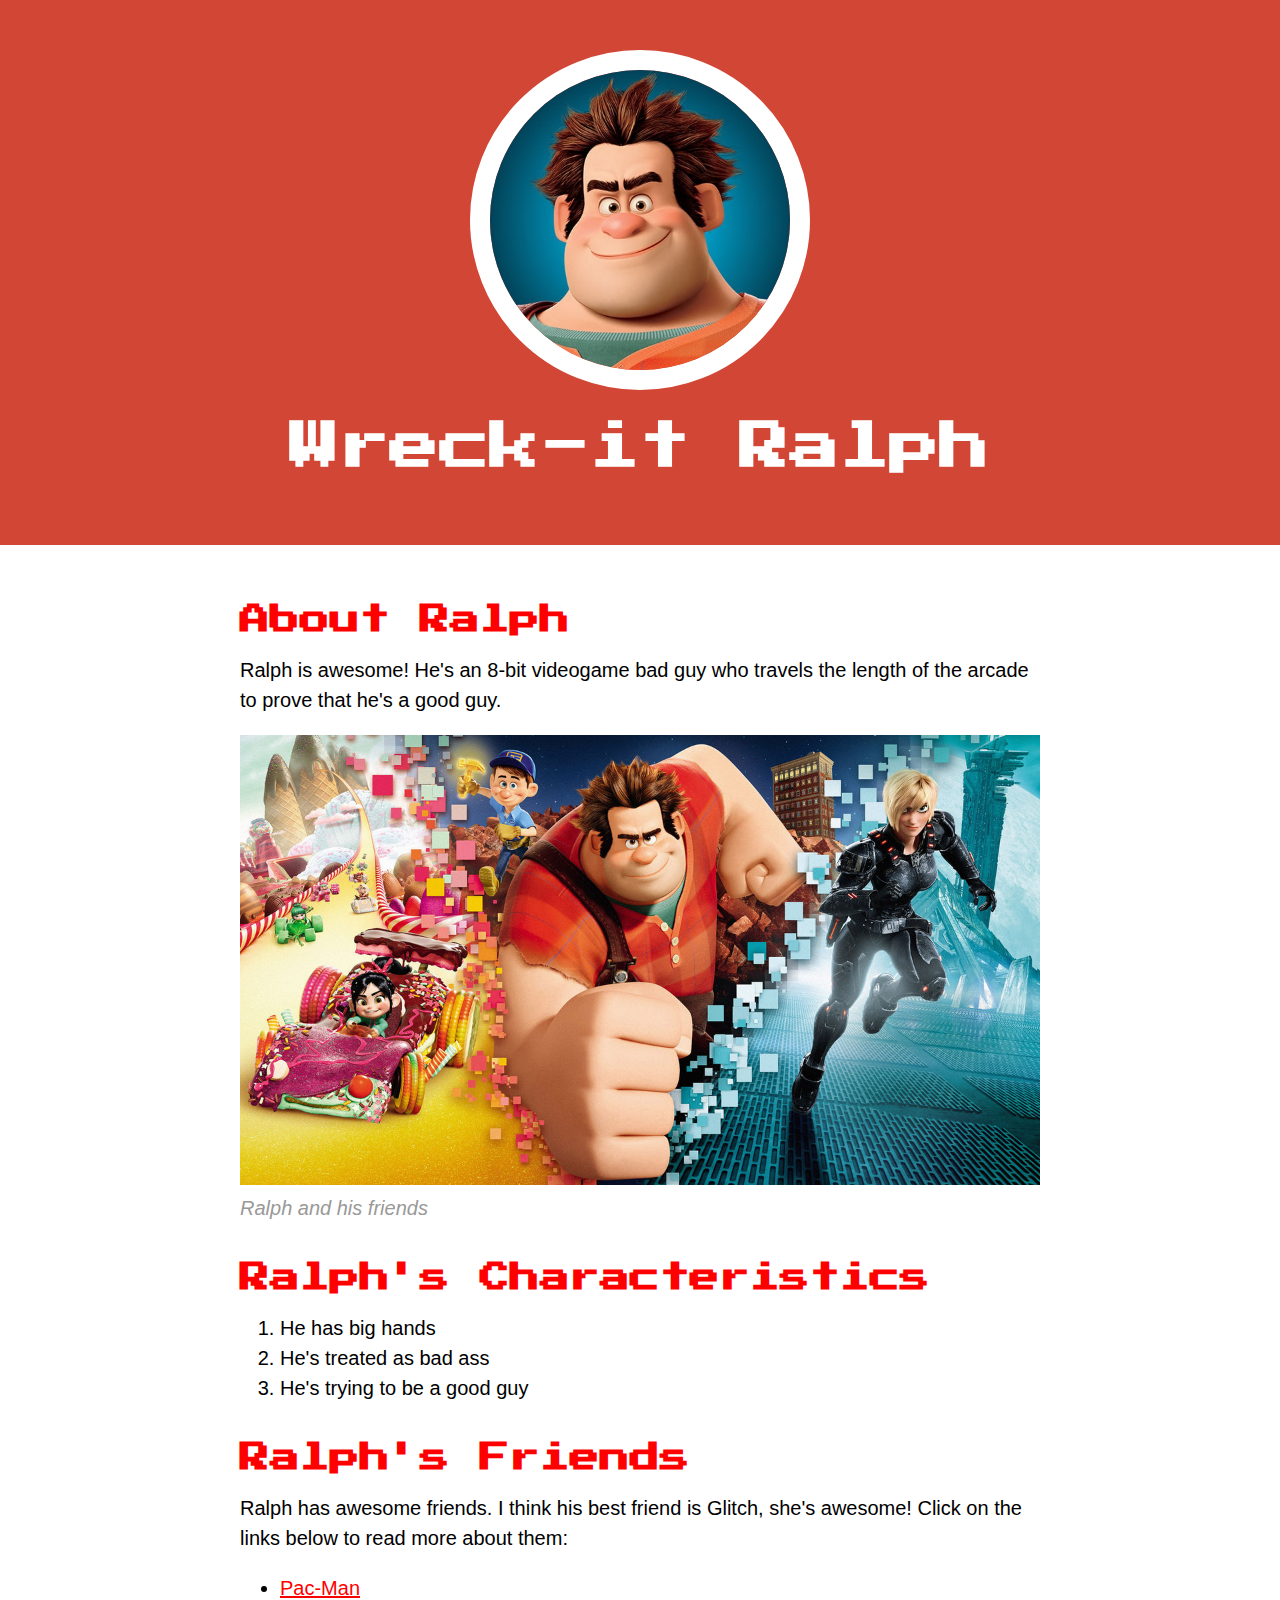
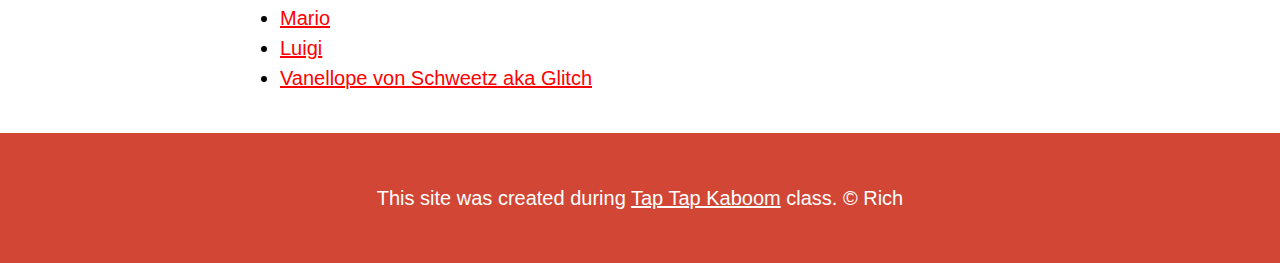
<file: index.html>
<!DOCTYPE html> 
<html>
	<head>
		<title>Wreck-it Ralph</title>
		<link rel="icon" href="img/ralphAvatar.jpeg">
		<link href="https://fonts.googleapis.com/css2?family=Press+Start+2P&display=swap" rel="stylesheet">
		<link rel="stylesheet" type="text/css" href="css/hero.css">
	</head>
	<body>
		<!-- Header Element-->
		<header>
			<img src="img/ralphAvatar.jpeg">
			<h1>Wreck-it Ralph</h1>
		</header>

		<!-- Main Element -->

		<main>
			
			<h2>About Ralph</h2>
			<p>Ralph is awesome! He's an 8-bit videogame bad guy who travels the length of the arcade to prove that he's a good guy.</p>
			<img src="img/RalphBig.jpg">
			<p class="caption">Ralph and his friends</p>
			<!-- Characteristics -->
			<h2>Ralph's Characteristics</h2>
			<ol>
				<li>He has big hands</li>
				<li>He's treated as bad ass</li>
				<li>He's trying to be a good guy</li>
			</ol>
			<!-- Friends -->
			<h2>Ralph's Friends</h2>
			<p> Ralph has awesome friends. I think his best friend is Glitch, she's awesome! Click on the links below to read more about them:</p>
			<ul>
				<li><a target="_blank" href="https://en.wikipedia.org/wiki/Pac-Man">Pac-Man</a></li>
				<li><a target="_blank" href="https://en.wikipedia.org/wiki/Mario">Mario</a></li>
				<li><a target="_blank" href="https://en.wikipedia.org/wiki/Luigi">Luigi</a></li>
				<li><a target="_blank" href="https://disney.fandom.com/wiki/Vanellope_von_Schweetz">Vanellope von Schweetz aka Glitch</a></li>
			</ul>

		</main>

			<!-- Footer Element -->

			<footer>
				<p>This site was created during <a href="https://taptapkaboom.com">Tap Tap Kaboom</a> class. &copy; Rich</p>

			</footer>


	</body>
</html>
</file>
<file: css/hero.css>
body{
	margin: 0; 
	font-family: Helvetica, Arial, Sans-Serif;
	font-size: 20px;
	line-height: 30px;
}

header{
	background-color: #d14635;
	text-align: center;
	padding-top: 50px;
	padding-bottom: 50px;
}
h1, h2{
	font-family: 'Press Start 2P', cursive;
}

header h1{
	color: white;
	font-size: 50px;
}

header img{
	border-radius: 170px;
	width: 300px;
	border: 20px solid white ;
}

main{
	max-width: 800px;
	margin: 0 auto;
	padding: 20px;
}

main img{
	max-width: 100%;
}

h2{
	font-size: 30px;
	color: red;
	margin: 40px 0 10px;
}

a{
	color: red;
}

a:hover{
	color: white;
	background-color: #483a94;
}

footer{
	background-color: #d14635;
	text-align: center;
	color: white;
	padding: 50px;
}

footer p{
	margin: 0;

}
footer a{
	color: white;
}

footer a:hover{
	opacity: .5;
	background-color: transparent;
}

p.caption{
	color: #999999;
	font-style: italic;
	margin-top: 0;
}
</file>
